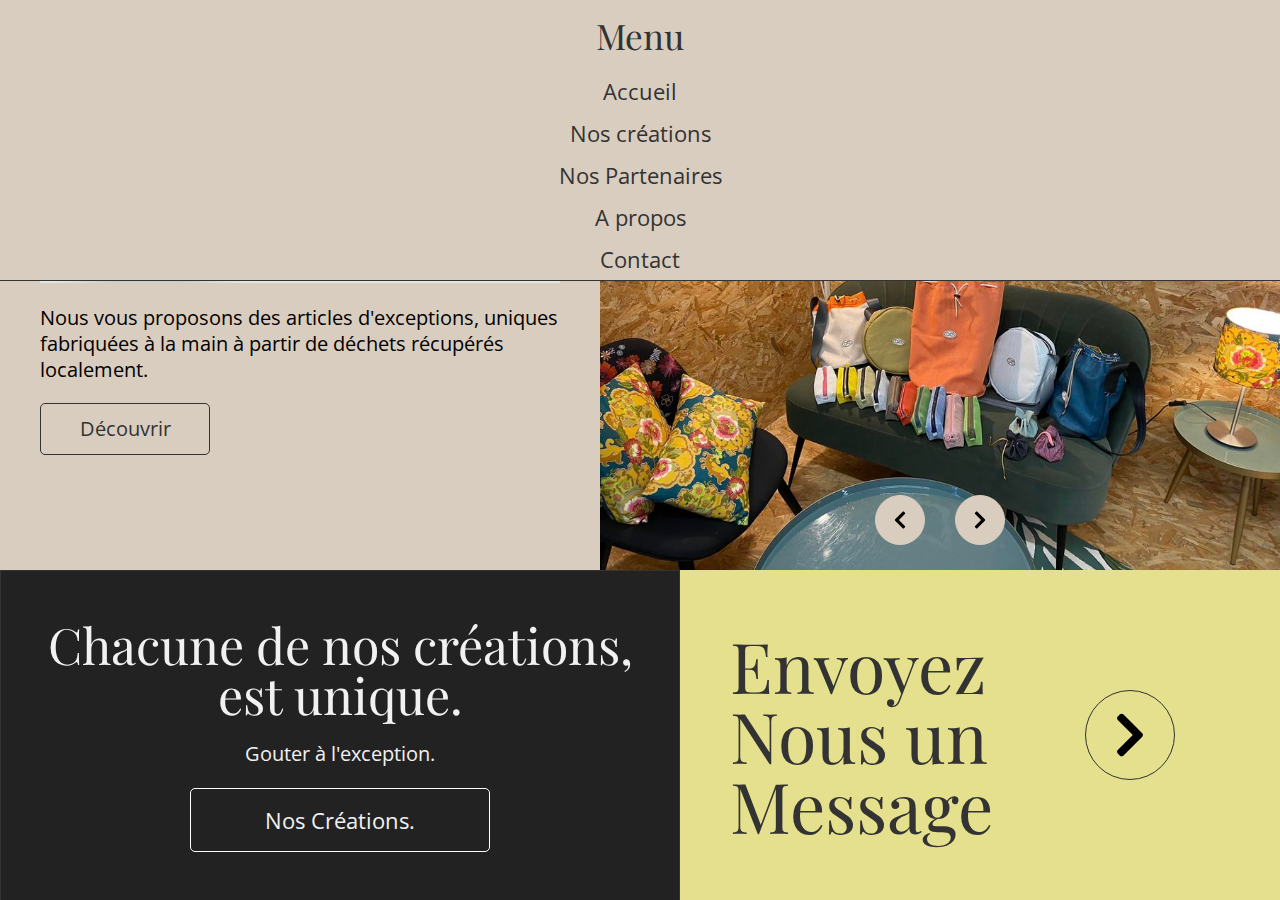
<file: index.html>
<!DOCTYPE html>
<html lang="fr">

<head>
    <meta charset="UTF-8" />
    <meta name="viewport" content="width=device-width, initial-scale=1.0" />
    <title>CND Initiative plastique</title>
    <meta name="keywords" content=" produits recyclés, transformation, récup, valorisation du plastique, gestes éco responsables, développement durable, Upcycling, valoriser
    transformer,Réutiliser,Réinventer, comment recycler le plastique,
    sac seconde main,
    où trouver des produits recyclés,
    acheter des produits recyclés en france,
    entreprise recyclage plastique france,
    qui recycle le plastique en france,
    comment limiter mon impact écologique,Imagination créative, économie circulaire, Original, créatif, artisanale, made in France, Sac fait main, maroquinerie, circuit court, Drôme, artisanat, sac unique
    " />
    <link rel="stylesheet" href="styles/reset.css" />
    <link rel="stylesheet" href="styles/style.css" />
    <link href="https://fonts.googleapis.com/css2?family=Open+Sans&family=Playfair+Display&display=swap"
        rel="stylesheet" />
    <link rel="shortcut icon" href="./ressources/favicon (2).ico" type="image/x-icon" />
</head>

<body>
    <div class="grille-accueil">
        <div class="menu">
            <h2 class="titre-menu">Menu</h2>
            <ul class="liste-menu">
                <li class="item-nav"><a href="./index.html">Accueil</a></li>
                <li class="item-nav"><a href="/portfolio.html">Nos créations</a></li>
                <li class="item-nav">
                    <a href="/partenaire.html">Nos Partenaires</a>
                </li>
                <li class="item-nav"><a href="/informations.html">A propos</a></li>
                <li class="item-nav"><a href="/contact.html">Contact</a></li>
            </ul>
        </div>

        <div class="presentation">
            <img src="ressources/logo.jpeg" alt="Logo initiative plastique" />
            <!-- <h1></h1> -->
            <p>
                Nous vous proposons des articles d'exceptions, uniques fabriquées à la
                main à partir de déchets récupérés localement.
            </p>
            <a href="./portfolio.html">Découvrir</a>
        </div>

        <div class="slider">
            <div class="container-slides">
                <img src="ressources/img1Slide.jpg" class="active" />
                <img src="ressources/img2Slide.jpg" />
                <img src="ressources/img3Slide.jpg" />
            </div>
            <div class="cont-btn">
                <div class="btn-nav left">
                    <img src="ressources/chevron-gauche.svg" alt="chevron gauche" />
                </div>
                <div class="btn-nav right">
                    <img src="ressources/chevron-droit.svg" alt="chevron droit" />
                </div>
            </div>
        </div>

        <div class="choix">
            <h2 class="titre-choix">
                Chacune de nos créations,
                <br />
                est unique.
            </h2>
            <p>Gouter à l'exception.</p>
            <a href="./portfolio.html" class="go-galerie">Nos Créations.</a>

            <div class="cont-medias">
                <div class="media">
                    <a target="_blank"
                        href="https://www.instagram.com/initiativeplastique/?fbclid=IwAR3rucvLU9FF_7QDT8rYHkfvQHUmFj9rCksmuQ4nt6bqnfsC4Hw0emLEO-k">
                        <img src="ressources/instagram.svg" />
                    </a>
                </div>
                <div class="media">
                    <a href="#">
                        <img src="ressources/twitter.svg" />
                    </a>
                </div>
                <div class="media">
                    <a target="_blank" href="https://www.facebook.com/profile.php?id=100063448976801">
                        <img src="ressources/facebook.svg" />
                    </a>
                </div>
            </div>
        </div>

        <div class="contact">
            <h3>
                Envoyez
                <br />
                Nous un
                <br />
                Message
            </h3>
            <a href="./contact.html" class="go-contact">
                <img src="ressources/chevron-droit.svg" alt="chevron droit" />
            </a>
        </div>
    </div>

    <script src="script/app.js"></script>
</body>

</html>
</file>
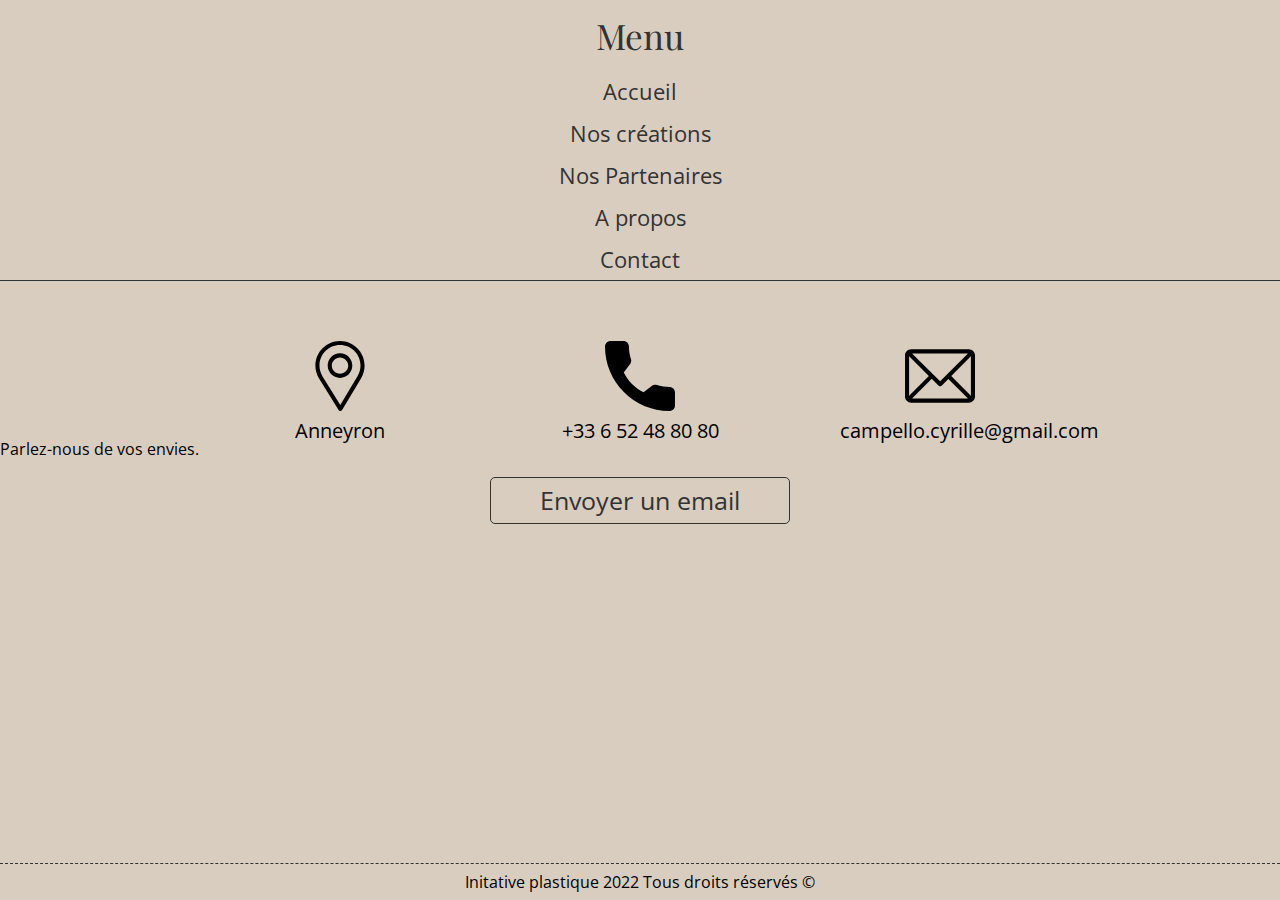
<file: contact.html>
<!DOCTYPE html>
<html lang="fr">

<head>
  <meta charset="UTF-8" />
  <meta name="viewport" content="width=device-width, initial-scale=1.0" />
  <title>Site Grid</title>
  <link rel="stylesheet" href="styles/reset.css" />
  <link rel="stylesheet" href="styles/style.css" />
  <link rel="stylesheet" href="styles/contact.css" />
  <link href="https://fonts.googleapis.com/css2?family=Open+Sans&family=Playfair+Display&display=swap"
    rel="stylesheet" />
</head>

<body>

  <div class="menu">
    <h2 class="titre-menu">Menu</h2>
    <ul class="liste-menu">
      <li class="item-nav"><a href="./index.html">Accueil</a></li>
      <li class="item-nav"><a href="/portfolio.html">Nos créations</a></li>
      <li class="item-nav"><a href="/partenaire.html">Nos Partenaires</a></li>
      <li class="item-nav"><a href="/informations.html">A propos</a></li>
      <li class="item-nav"><a href="/contact.html">Contact</a></li>
    </ul>
  </div>


  <h1 class="titre-contact">Entrons en contact !</h1>
  <p class="contact-sous-titre">Vous êtes une entreprise génèratrice de déchets, vous souhaitez devenir revendeur ou
    tout simplement passez commande? <br>
    Envoyer nous un message via ce formulaire, nous vous repondron dans les plus bref délai
  </p>


  <div class="trois-contacts">
    <div class="box">
      <img src="ressources/placeholder.svg">
      <span>Anneyron</span>
    </div>
    <div class="box">
      <img src="ressources/phone-call.svg">
      <span>+33 6 52 48 80 80</span>
    </div>
    <div class="box">
      <img src="ressources/email.svg">
      <span><a href="mailto:campello.cyrille@ymail.com">campello.cyrille@gmail.com</a>
      </span>
    </div>
  </div>


  <h2>Parlez-nous de vos envies.</h2>
  <a class="btn-contact" href="mailto:campello.cyrille@ymail.com">Envoyer un email</a>

  <!-- <form>
    <h2>Parlez-nous de vos envies.</h2>
    <p class="titre-check">Vous êtes : </p>
    <div class="groupe-check">
      <label for="louer" class="labels-check">Une entreprise</label>
      <input type="checkbox" id="louer" name="louer">
    </div>
    <div class="groupe-check">
      <label for="acheter" class="labels-check">Un particulier</label>
      <input type="checkbox" id="acheter" name="acheter">
    </div>


    <label for="prenom" class="label-input">Votre prénom</label>
    <input type="text" id="prenom" placeholder="Votre prénom">

    <label for="nom" class="label-input">Votre nom</label>
    <input type="text" id="nom" placeholder="Votre nom">

    <label for="tel" class="label-input">Votre téléphone</label>
    <input type="number" id="tel" placeholder="Votre téléphone">


    <label for="txt">Message</label>
    <textarea id="txt" placeholder="Votre message"></textarea>

    <button type="submit">Envoyer</button>
  </form> -->

  <footer>Initative plastique 2022 Tous droits réservés ©</footer>

</body>

</html>
</file>
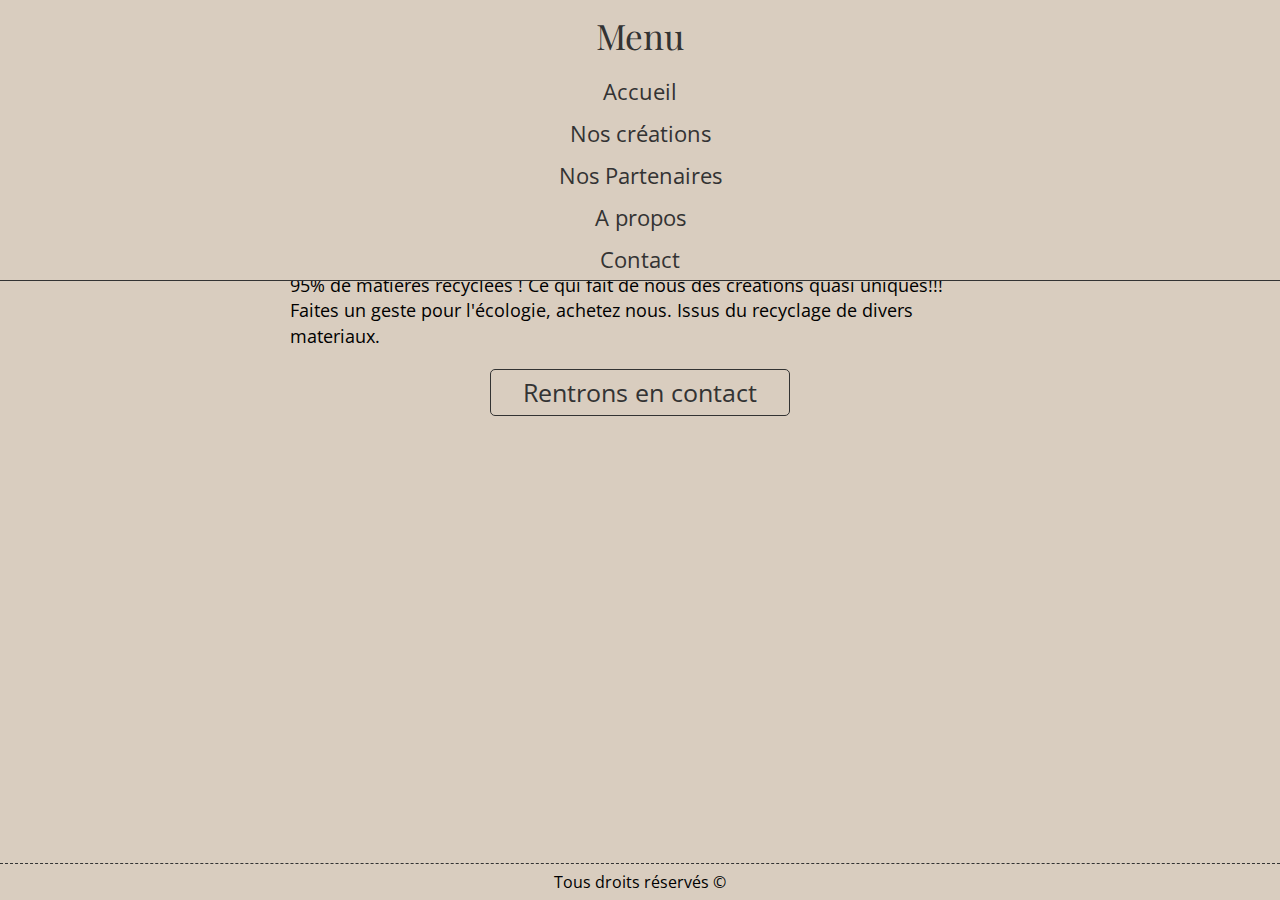
<file: informations.html>
<!DOCTYPE html>
<html lang="fr">

<head>
  <meta charset="UTF-8" />
  <meta name="viewport" content="width=device-width, initial-scale=1.0" />
  <title>Site Grid</title>
  <link rel="stylesheet" href="styles/reset.css" />
  <link rel="stylesheet" href="styles/style.css" />
  <link rel="stylesheet" href="styles/informations.css" />
  <link href="https://fonts.googleapis.com/css2?family=Open+Sans&family=Playfair+Display&display=swap"
    rel="stylesheet" />
</head>

<body>
  <div class="menu">
    <h2 class="titre-menu">Menu</h2>
    <ul class="liste-menu">
      <li class="item-nav"><a href="./index.html">Accueil</a></li>
      <li class="item-nav"><a href="/portfolio.html">Nos créations</a></li>
      <li class="item-nav"><a href="/partenaire.html">Nos Partenaires</a></li>
      <li class="item-nav"><a href="/informations.html">A propos</a></li>
      <li class="item-nav"><a href="/contact.html">Contact</a></li>
    </ul>
  </div>

  <div class="container">
    <h1>Notre mission</h1>
    <hr />
    <br />
    <p class="txt-info">
      Vous présente ces créations Nous les sacs et autres sommes fabriqué à
      partir de 95% de matières recyclées ! <strong> Ce qui fait de nous des
        créations quasi uniques!!!</strong> <br> Faites un geste pour l'écologie, achetez nous.
      Issus du recyclage de divers materiaux.

    </p>


    <!-- <section class="trois-items">
      <div class="item item1">
        <img src="ressources/suit.svg" />
        <h3>Lorem ipsum dolor sit amet.</h3>
        <p>
          Lorem ipsum dolor sit amet consectetur adipisicing elit. Totam,
          corrupti.
        </p>
      </div>
      <div class="item item2">
        <img src="ressources/suit.svg" />
        <h3>Lorem ipsum dolor sit amet.</h3>
        <p>
          Lorem ipsum dolor sit amet consectetur adipisicing elit. Totam,
          corrupti.
        </p>
      </div>
      <div class="item item3">
        <img src="ressources/suit.svg" />
        <h3>Lorem ipsum dolor sit amet.</h3>
        <p>
          Lorem ipsum dolor sit amet consectetur adipisicing elit. Totam,
          corrupti.
        </p>
      </div>
    </section> -->
    <a class="btn-contact" href="mailto:campello.cyrille@ymail.com">Rentrons en contact</a>

  </div>

  <footer>Tous droits réservés ©</footer>

  <script src="script/app.js"></script>
</body>

</html>
</file>
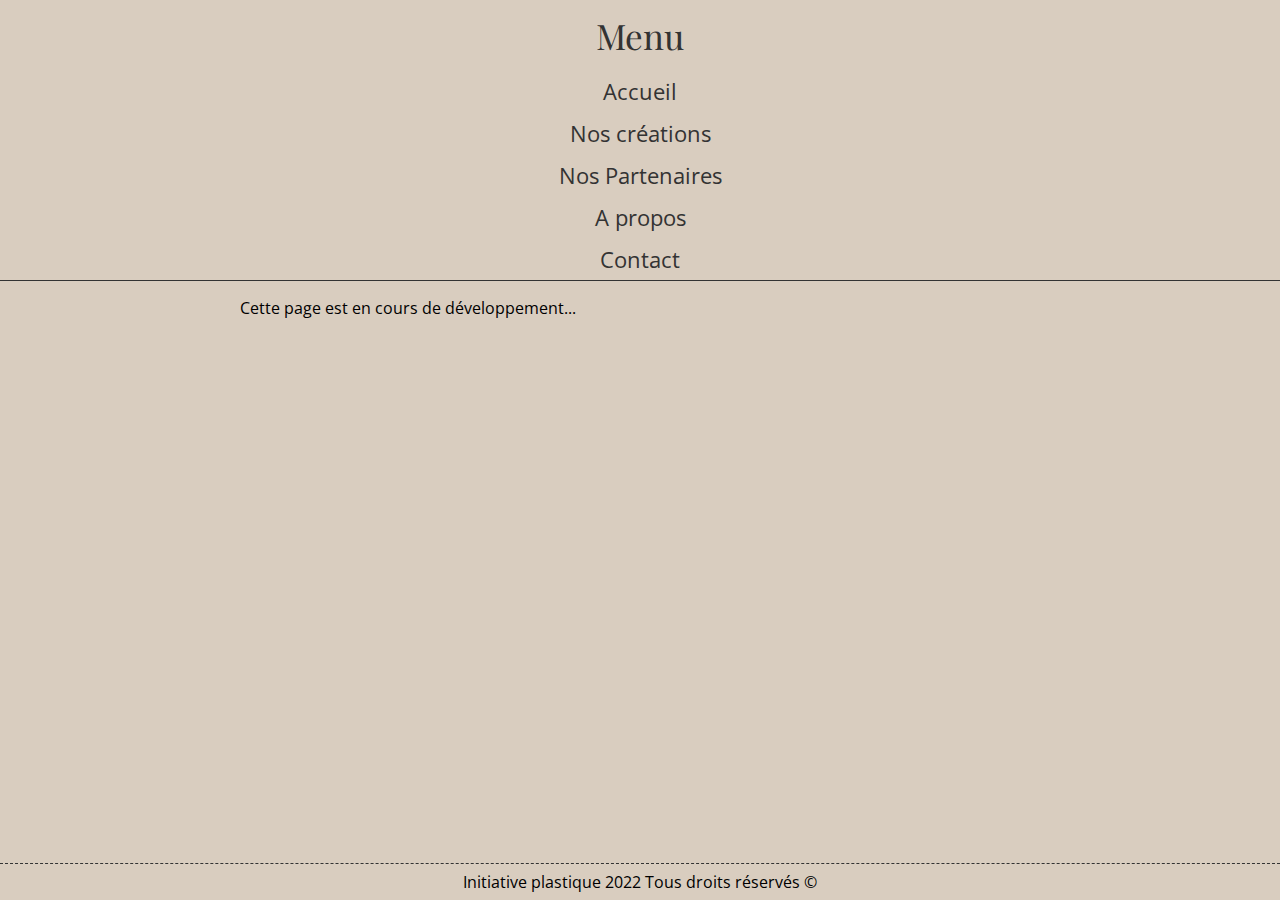
<file: partenaire.html>
<!DOCTYPE html>
<html lang="fr">

<head>
    <meta charset="UTF-8" />
    <meta name="viewport" content="width=device-width, initial-scale=1.0" />
    <title>Site Grid</title>
    <link rel="stylesheet" href="styles/reset.css" />
    <link rel="stylesheet" href="styles/style.css" />
    <link rel="stylesheet" href="styles/portfolio.css" />
    <link href="https://fonts.googleapis.com/css2?family=Open+Sans&family=Playfair+Display&display=swap"
        rel="stylesheet" />
</head>

<body>

    <div class="menu">
        <h2 class="titre-menu">Menu</h2>
        <ul class="liste-menu">
            <li class="item-nav"><a href="./index.html">Accueil</a></li>
            <li class="item-nav"><a href="/portfolio.html">Nos créations</a></li>
            <li class="item-nav"><a href="/partenaire.html">Nos Partenaires</a></li>
            <li class="item-nav"><a href="/informations.html">A propos</a></li>
            <li class="item-nav"><a href="/contact.html">Contact</a></li>
        </ul>
    </div>

    <h1 class="titre-portfolio">Nos partenaires</h1>

    <div class="grille-portfolio">
        <h3>Cette page est en cours de développement...</h3>
    </div>


    <footer> Initiative plastique 2022 Tous droits réservés ©</footer>

    <script src="script/portfolio.js"></script>
</body>

</html>
</file>
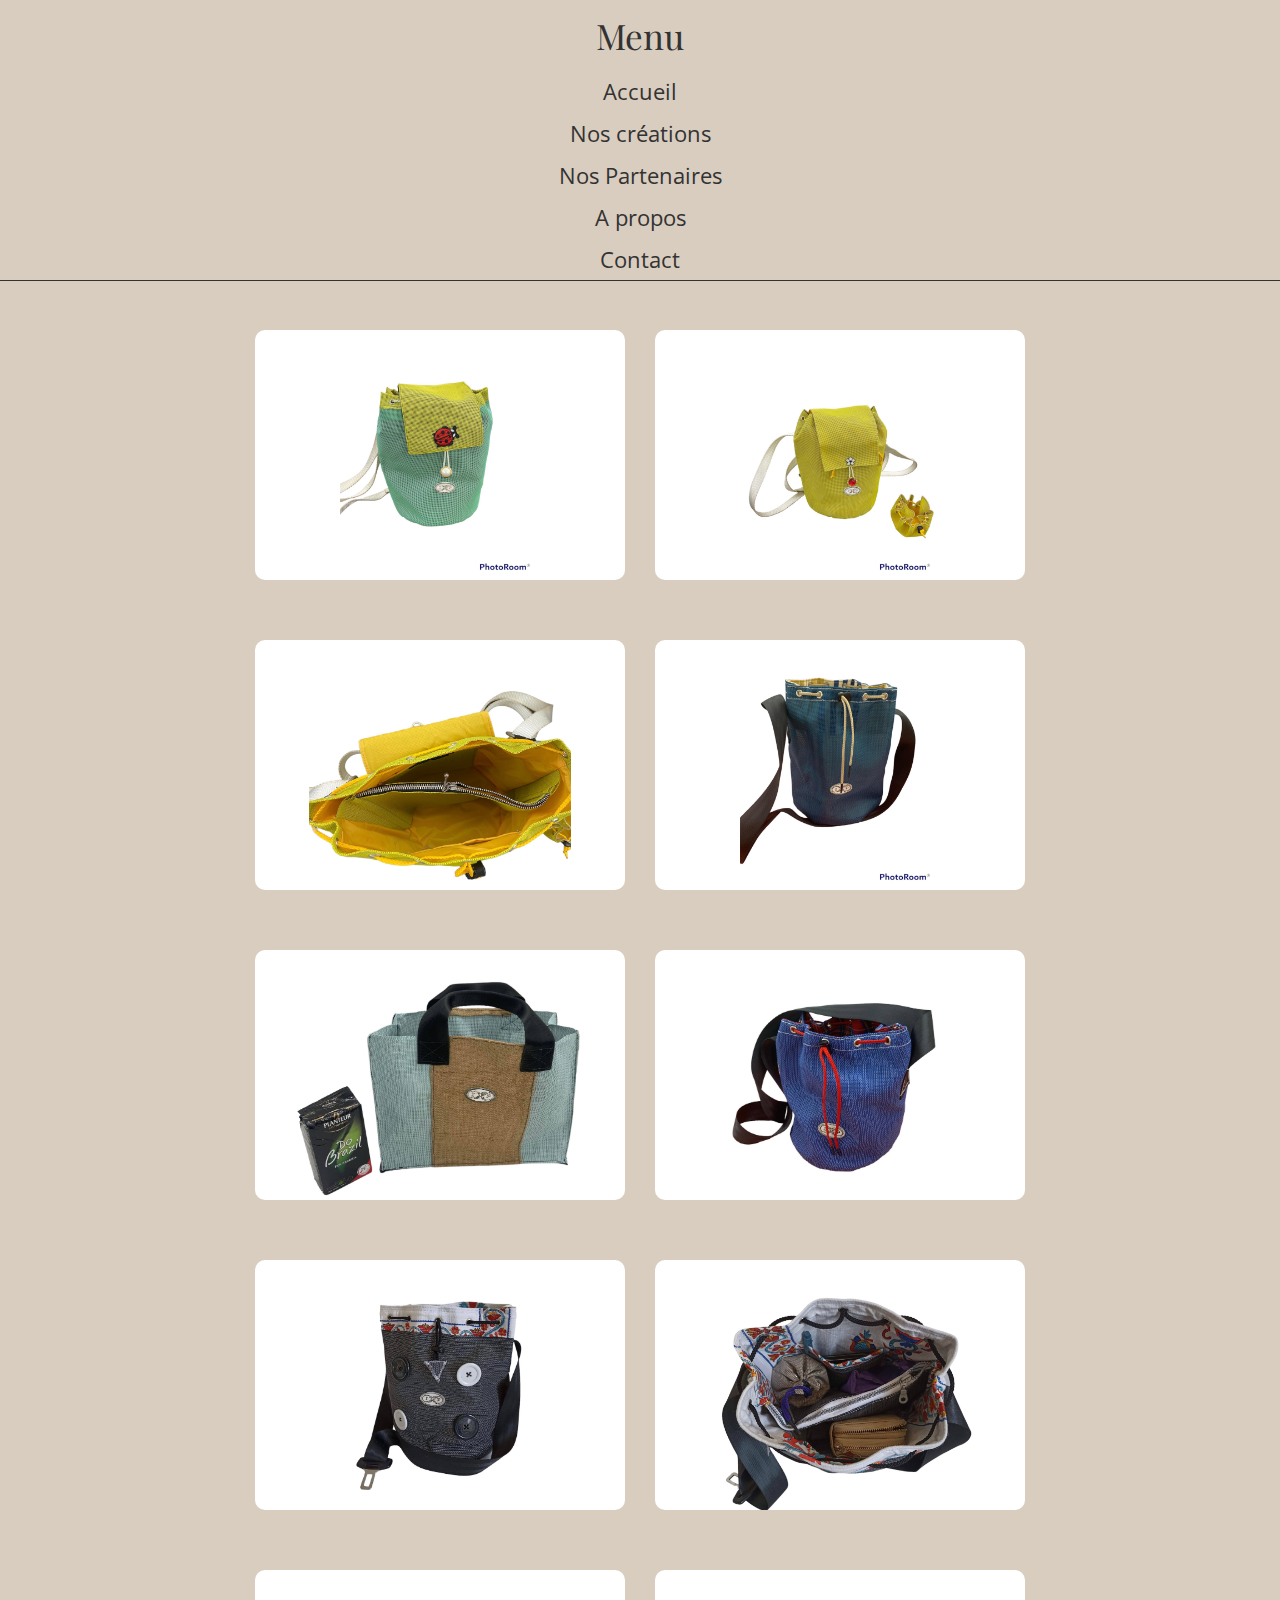
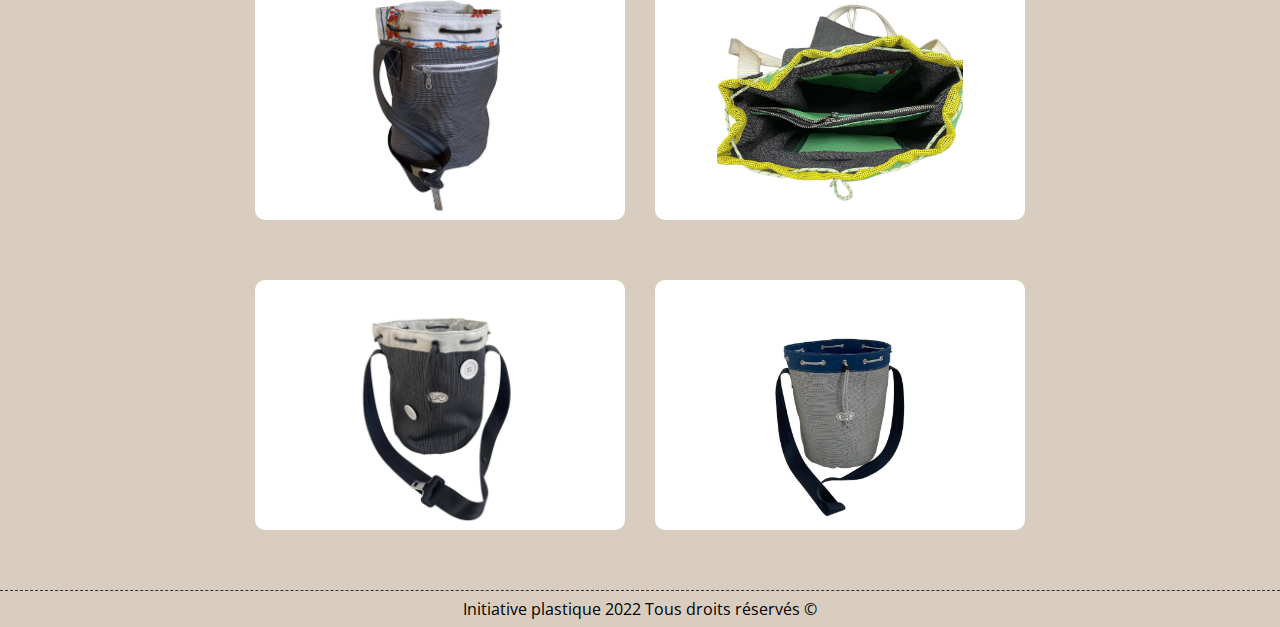
<file: portfolio.html>
<!DOCTYPE html>
<html lang="fr">

<head>
    <meta charset="UTF-8" />
    <meta name="viewport" content="width=device-width, initial-scale=1.0" />
    <title>Site Grid</title>
    <link rel="stylesheet" href="styles/reset.css" />
    <link rel="stylesheet" href="styles/style.css" />
    <link rel="stylesheet" href="styles/portfolio.css" />
    <link href="https://fonts.googleapis.com/css2?family=Open+Sans&family=Playfair+Display&display=swap"
        rel="stylesheet" />
</head>

<body>

    <div class="menu">
        <h2 class="titre-menu">Menu</h2>
        <ul class="liste-menu">
            <li class="item-nav"><a href="./index.html">Accueil</a></li>
            <li class="item-nav"><a href="/portfolio.html">Nos créations</a></li>
            <li class="item-nav"><a href="/partenaire.html">Nos Partenaires</a></li>
            <li class="item-nav"><a href="/informations.html">A propos</a></li>
            <li class="item-nav"><a href="/contact.html">Contact</a></li>
        </ul>
    </div>

    <h1 class="titre-portfolio">Nos créations</h1>

    <div class="grille-portfolio">
        <div class="grid-item">
            <!-- <span class="description">Villa Mona</span> -->
            <img src="ressources/images-portfolio/img-portfolio1.jpg">
            <!-- <span class="prix">49 € </span> -->
        </div>
        <div class="grid-item">
            <!-- <span class="description">Villa Mona</span> -->
            <img src="ressources/images-portfolio/img-portfolio2.jpg">
            <!-- <span class="prix">49 € </span> -->

        </div>
        <div class="grid-item">
            <!-- <span class="description">Villa Mona</span> -->
            <img src="ressources/images-portfolio/img-portfolio3.jpg">
            <!-- <span class="prix">49 € </span> -->

        </div>
        <div class="grid-item">
            <!-- <span class="description">Villa Mona</span> -->
            <img src="ressources/images-portfolio/img-portfolio4.jpg">

        </div>
        <div class="grid-item">

            <img src="ressources/images-portfolio/img-portfolio5.jpg">

        </div>
        <div class="grid-item">

            <img src="ressources/images-portfolio/img-portfolio6.jpg">

        </div>
        <div class="grid-item">

            <img src="ressources/images-portfolio/img-portfolio7.jpg">

        </div>
        <div class="grid-item">

            <img src="ressources/images-portfolio/img-portfolio8.jpg">

        </div>
        <div class="grid-item">

            <img src="ressources/images-portfolio/img-portfolio9.jpg">

        </div>
        <div class="grid-item">

            <img src="ressources/images-portfolio/img-portfolio10.jpg">

        </div>
        <div class="grid-item">

            <img src="ressources/images-portfolio/img-portfolio11.jpg">

        </div>
        <div class="grid-item">

            <img src="ressources/images-portfolio/img-portfolio12.jpg">

        </div>
    </div>

    <!-- slider -->

    <div class="slider-portfolio">

        <button class="btn-fermer-slider" type="button">X</button>

        <img class="img-visible-slider" src="ressources/images-portfolio/img-portfolio1.jpg">

        <button class="btn-left" type="button">
            <img src="ressources/chevron-gauche.svg" alt="chevron gauche">
        </button>
        <button class="btn-right" type="button">
            <img src="ressources/chevron-droit.svg" alt="chevron droit">
        </button>

    </div>


    <footer> Initiative plastique 2022 Tous droits réservés ©</footer>

    <script src="script/portfolio.js"></script>
</body>

</html>
</file>
<file: styles/style.css>
body {
  font-family: Open sans, Arial, Helvetica, sans-serif;
  height: 100vh;
}
.grille-accueil {
  width: 100%;
  height: 100%;
  display: grid;
  grid-template: 70px 500px minmax(300px, 1fr) / 600px 1fr 600px;
}

/* --------------- Menu --------------- */

.menu {
  grid-area: 1 / 1 / 2 / -1;
  background: #D9CDBF;
  width: 100%;
  height: 70px;
  color: #333;
}
.titre-menu {
  font-family: Playfair Display, 'Times New Roman', Times, serif;
  background: #D9CDBF;
  display: flex;
  justify-content: center;
  align-items: center;
  font-size: 35px;
  height: 70px;
  position: relative;
  z-index: 200;
  border-bottom: 1px solid #333;
}
.menu:hover > .titre-menu {
  border-bottom: 0px solid #333;
}

.titre-menu::after {
  content: '';
  display: block;
  position: absolute;
  width: 35px;
  height: 1px;
  background: #D9CDBF;
  top: 61px;
}

.liste-menu {
  background: #D9CDBF;;
  position: relative;
  z-index: 100;
  top: -250px;
  display: flex;
  justify-content: center;
  align-items: center;
  flex-direction: column;
  list-style-type: none;
   border-bottom: 1px solid #333;
}

.titre-menu:hover + .liste-menu {
  transition: top 0.2s ease-in-out;
  top: 0px;
}
.liste-menu:hover {
  top: 0px;
}
.liste-menu li {
  margin: 10px 0;
}
.liste-menu a {
  text-decoration: none;
  font-size: 22px;
  color: #333;
  position: relative;
}
.liste-menu a::after {
  content: '';
  display: block;
  position: absolute;
  bottom: -2px;
  width: 100%;
  height: 1px;
  background: #333;
  transform: scale(0);
  transition: transform 0.2s ease-in-out;
}
.liste-menu a:hover::after {
  transform: scale(1);
}

/* --------------- Menu --------------- */

.presentation {
  grid-area: 2 / 1 / 3 / 2;
  background: #D9CDBF;
  padding: 40px;
}

.presentation img {
  width: 100%;
}
.presentation h1 {
  font-size: 40px;
  margin-top: 20px;
  font-family: Playfair Display, 'Times New Roman', Times, serif;
  font-weight: 700;
}
.presentation p {
  font-size: 20px;
  margin-top: 20px;
  line-height: 1.3;
}
.presentation a {
  padding: 15px;
  text-decoration: none;
  color:  #333;
  border: 1px solid #333;
  border-radius: 5px;
  font-size: 20px;
  margin-top: 20px;
  cursor: pointer;
  display: block;
  width: 170px;
  text-align: center;
  transition:  all 0.2s ease-in-out;
}
.presentation a:hover{
    color:  #ffff;
    background-color: #333;

}
/* --------------- Slider --------------- */

.slider {
  grid-area: 2 / 2 / 3 / -1;
 
  position: relative;
}

.container-slides {
  width: 100%;
  height: 100%;
  margin: 0 auto;
  position: relative;
}
.container-slides img {
  position: absolute;
  top: 0px;
  opacity: 0;
  width: 100%;
  height: 500px;
  object-fit: cover;
  display: block;
  transition: opacity 0.6s ease-in-out;
}

img.active {
  opacity: 1;
}
.cont-btn {
  position: absolute;
  top: 85%;
  width: 100%;
  height: auto;
  display: flex;
  justify-content: center;
}
.btn-nav {
  display: flex;
  justify-content: center;
  align-items: center;
  font-size: 50px;
  margin: 0 15px;
  cursor: pointer;
  border-radius: 50%;
  width: 50px;
  height: 50px;
  color: #333;
  background: #D9CDBF;
  border: 1px solid #D9CDBF;
}
.btn-nav img {
  width: 20px;
  height: 20px;
}

/* --------------- Choix --------------- */

.choix {
  grid-area: 3 / 1 / 4 / 3;
  background: #222;
  color: #f1f1f1;
  border: 1px solid #333;
  border-bottom: none;
  display: flex;
  justify-content: center;
  align-items: center;
  flex-direction: column;
  position: relative;

}
.titre-choix {
  text-align: center;
  font-size: 50px;
  margin-bottom: 20px;
  font-family: Playfair Display, 'Times New Roman', Times, serif;
}
.choix p {
  font-size: 20px;
  line-height: 1.4;
}

.go-galerie {
  font-size: 22px;
  display: block;
  margin: 20px auto 0;
  width: 300px;
  padding: 20px;
  text-decoration: none;
  border: 1px solid #fff;
  text-align: center;
  border-radius: 5px;
  background: #222;
  color: #f1f1f1;
}
.go-galerie:hover {
  transition: all 0.2s ease-in-out;
  background: #f1f1f1;
  color: #222;
}
.cont-medias {
  position: absolute;
  left: 3%;
  top: 50%;
  transform: translateY(-50%);
}
.media {
  margin: 10px 0;
  width: 60px;
  height: 60px;
  border: 1px solid #f1f1f1;
  border-radius: 50%;
  display: flex;
  justify-content: center;
  align-items: center;
}
.media img {
  width: 25px;
}

/* --------------- Contact --------------- */

.contact {
  grid-area: 3 / 3 / 4 / 4;
  background: #e4e08d;
  color: #333;
  position: relative;
  display: flex;
  justify-content: space-between;
  align-items: center;
}
.contact h3 {
  font-size: 70px;
  padding-left: 50px;
  font-family: Playfair Display, 'Times New Roman', Times, serif;
}
.go-contact {
  flex-shrink: 0;
  margin-right: 105px;
  width: 90px;
  height: 90px;
  border-radius: 50%;
  border: 1px solid #333;
  display: flex;
  justify-content: center;
  align-items: center;
  transition: transform 0.2s ease-in-out;
}
.go-contact:hover {
  transform: scale(1.2);
}
.go-contact img {
  width: 50px;
  height: 50px;
}

/* --------------- Footer --------------- */

footer {
  border-top: 1px dashed #333;
  text-align: center;
  padding: 10px;
  margin-top: auto;
}

/* --------------- RESPONSIVE --------------- */

@media screen and (max-width: 1400px) {
  .cont-medias {
    display: none;
  }
}

@media screen and (max-width: 1200px) {
  .grille-accueil {
    grid-template: 70px 500px minmax(300px, 1fr) / 400px 1fr 400px;
  }
  .contact h3 {
    font-size: 50px;
    padding-left: 50px;
  }
  .go-contact {
    width: 70px;
    height: 70px;
    margin-right: 55px;
  }
  .go-contact img {
    width: 35px;
    height: 35px;
  }
}

@media screen and (max-width: 950px) {
  .titre-choix {
    font-size: 35px;
  }
  .go-galerie {
    font-size: 18px;
    width: 250px;
    padding: 18px;
  }
}

@media screen and (max-width: 800px) {
  .presentation {
    padding: 30px;
  }
  .presentation h1 {
    font-size: 60px;
    margin-top: 5px;
  }

  .grille-accueil {
    width: 100%;
    height: 100vh;
    display: flex;
    flex-direction: column;
  }

  .slider {
    height: 500px;
  }
  .titre-choix {
    font-size: 28px;
    margin: 50px 10px 20px;
  }
  .go-galerie {
    font-size: 18px;
    width: 230px;
    padding: 16px;
    margin: 20px auto 50px;
  }
  .presentation {
    border-bottom: 1px solid #333;
  }
  .contact {
    display: block;
  }
  .contact h3 {
    padding-left: 0;
    margin-top: 10px;
    text-align: center;
  }
  .go-contact {
    width: 70px;
    height: 70px;
    margin: 30px auto;
  }
  .go-contact img {
    width: 35px;
    height: 35px;
  }
}
</file>
<file: styles/contact.css>
body {
  background: #fff;
  display: flex;
  flex-direction: column;
  background-color: #D9CDBF;
}

.titre-contact {
  margin: 50px 0 20px;
  text-align: center;
  font-size: 60px;
  color: #333;
}
.contact-sous-titre {
  font-weight: lighter;
  text-align: center;
  margin: 10px 0 70px;
  line-height: 1.9;
}
.trois-contacts {
  width: 800px;
  margin: 0 auto;
  display: flex;
  justify-content: space-between;
}
.box {
  width: 200px;
  text-align: center;
}
.box span {
  font-size: 20px;
}
.box img {
  display: block;
  margin: 0 auto 10px;
  width: 70px;
}


.btn-contact {
  display: block;
  text-align: center;
  text-decoration: none;
  color: #333;
  font-size: 25px;
  border: 1px solid #333;
  width: 300px;
  padding: 10px;
  margin: 20px auto 70px;
  border-radius: 5px;
  transition: all 0.4s ease-in-out;
}

.btn-contact:hover {
  color: white;
  background-color: #333;
}





/* formulaire */

form {
  width: 900px;
  margin: 100px auto 50px;
  box-shadow: 0 10px 15px 5px rgba(0, 0, 0, 0.2);
  padding: 20px;
  border-radius: 5px;
}
form h2 {
  text-align: center;
  font-size: 40px;
  margin: 10px 0 20px;
}
.label-input {
  display: block;
  margin: 10px 0 10px 10px;
  font-size: 20px;
}
.label-input:nth-child(1) {
  margin-top: 20px;
}

input[type="text"],
input[type="number"] {
  display: block;
  width: 90%;
  margin: 10px 10px 20px;
  padding: 12px;
  border-radius: 5px;
  font-size: 18px;

}
.titre-check {
  display: inline;
  font-size: 20px;
  padding: 0 10px;
}
.groupe-check {
  display: inline;
}
.labels-check {
  font-size: 18px;
}
input[type="checkbox"] {
  display: inline;
  border: none;
  margin-right: 20px;
  margin-left: 5px;
  border-radius: 2px;
}
label[for="txt"] {
  display: block;
  text-align: left;
  font-size: 22px;
  margin: 30px 10px 20px;
}
textarea {
  font-family: Open sans, Arial, Helvetica, sans-serif;
  display: block;
  width: 90%;
  height: 200px;
  margin: 10px 10px 20px;
  resize: none;
  font-size: 18px;
  padding: 18px;

}
form button {
  display: block;
  margin: 10px auto 20px;
  width: 200px;
  height: 40px;
  font-size: 20px;
  border: none;
  border: 1px solid #333;
  border-radius: 5px;
  cursor: pointer;
}
form button:hover {
color: #fff;
background-color: #333;
}
@media screen and (max-width: 800px) {
  .titre-contact {
    margin: 30px 0 20px;
    font-size: 40px;
  }
  .contact-sous-titre {
    margin: 0 20px 20px;
    font-size: 16px;
  }
  .trois-contacts {
    flex-direction: column;
    width: 90%;
    align-items: center;
    justify-content: space-between;
  }
  .box {
    margin: 20px 0;
    display: flex;
    flex-direction: column;
    align-items: center;
    justify-content: center;
  }
  .box img {
    width: 50px;
  }
  form {
    width: 90%;
    margin: 80px auto 50px;
  }
  form h2 {
    text-align: center;
    font-size: 30px;
    margin: 10px 0 30px;
  }
  .groupe-check {
    display: block;
    margin: 10px 0 10px 10px;
    font-size: 20px;
  }
  textarea {
    width: 80%;
  }
  input[type="text"],
  input[type="number"] {
    width: 80%;
  }
}
</file>
<file: styles/informations.css>
body {
    display: flex;
    flex-direction: column;
    background-color: #D9CDBF;
}
.container {
    width: 700px;
    margin: 0 auto;
}
h1 {
    font-family: Playfair Display, 'Times New Roman', Times, serif;
    font-size: 50px;
    margin: 50px 0 30px;
    color: #333;
}
hr {
    width: 200px;
    background: #333;
    margin: 15px 0;
    border: none;
    height: 2px;
}
.trois-items {
    margin: 50px 0;
    display: flex;
    justify-content: center;
    align-items: center;
}
.txt-info {
    font-size: 18px;
    margin: 15px 0;
    line-height: 1.4;
}
.trois-items img {
    width: 100px;
}
.item {
    margin: 0 25px;
    text-align: center;
}
.item h3 {
    font-size: 22px;
    font-weight: bold;
    margin: 10px 0;
}

.btn-contact {
    display: block;
    text-align: center;
    text-decoration: none;
    color: #333;
    font-size: 25px;
    border: 1px solid #333;
    width: 300px;
    padding: 10px;
    margin: 20px auto 70px;
    border-radius: 5px;
    transition: all 0.4s ease-in-out;
}

.btn-contact:hover {
    color: white;
    background-color: #333;
}

@media screen and (max-width: 700px){
    h1 {
        margin: 30px 0 30px;
        font-size: 40px;
    }
    .container {
        width: 100%;
        padding: 0 20px;
    }
    .trois-items {
        margin: 30px 0;
        flex-direction: column;
    }
    .item {
        margin: 25px;
        text-align: center;
    }
    .btn-contact {
        font-size: 22px;
        width: 200px;
        padding: 5px;
        margin: 20px auto 50px;
    }
}
</file>
<file: styles/portfolio.css>
body {
  display: flex;
  flex-direction: column;
  background-color: #D9CDBF;
}
.titre-portfolio {
  text-align: center;
  font-size: 60px;
  font-family: Playfair Display, serif;
  margin: 70px 0 70px;
  color: #333;
}
.grille-portfolio {
  width: 90%;
  max-width: 1700px;
  min-width: 300px;
  height: auto;
  margin: 30px auto;
  display: grid;
  grid-template-columns: repeat(auto-fill, 400px);
  justify-content: center;
}
.grid-item {
  height: 250px;
  cursor: pointer;
  position: relative;
  margin: 30px 15px;
  border-radius: 10px;
  background-color: white;
}
.grid-item img {
  width: 100%;
  height: 250px;
  object-fit: contain;
  border-radius: 10px;
}
.description {
  position: absolute;
  top: -25px;
  left: 0px;
  font-size: 14px;
}
.prix {
  position: absolute;
  top: -27px;
  right: 0px;
  font-size: 18px;
  font-weight: bold;
}

@media screen and (max-width: 550px) {
  .grille-portfolio {
    grid-template-columns: repeat(auto-fill, 300px);
  }
  h1 {
    font-size: 30px;
  }
}

/* Slider */

.slider-portfolio {
  width: 100%;
  height: 100%;
  position: fixed;
  z-index: 1000;
  top: 0;
  bottom: 0;
  left: 0;
  right: 0;
  background: linear-gradient(45deg, #333, rgb(153, 153, 153));
  display: none;
}
.btn-fermer-slider {
  position: absolute;
  top: 3%;
  right: 2%;
  width: 30px;
  height: 30px;
  border-radius: 50%;
  font-size: 15px;
  outline: none;
  border: none;
  cursor: pointer;
  background: #333;
  color: #fff;
}
.btn-left,
.btn-right {
  position: absolute;
  top: 50%;
  transform: translateY(-50%);
  width: 40px;
  height: 40px;
  border-radius: 50%;
  font-size: 15px;
  outline: none;
  border: none;
  display: flex;
  justify-content: center;
  align-items: center;
  cursor:pointer;
}
.btn-left {
  left: 2%;
}
.btn-right {
  right: 2%;
}
.btn-left img,
.btn-right img {
  width: 15px;
  height: 15px;
}

.img-visible-slider {
  width: 85%;
  height: 700px;
  object-fit: cover;
  position: absolute;
  top: 50%;
  left: 50%;
  transform: translate(-50%, -50%);
}

@media screen and (max-width: 700px) {
  .btn-fermer-slider {
    width: 50px;
    height: 50px;
    font-size: 25px;
  }
  .btn-left,
  .btn-right {
    width: 40px;
    height: 40px;
  }
  .btn-left img,
  .btn-right img {
    width: 20px;
    height: 20px;
  }
  .img-visible-slider {
      width: 95%;
      height: 500px;
  }
}
</file>
